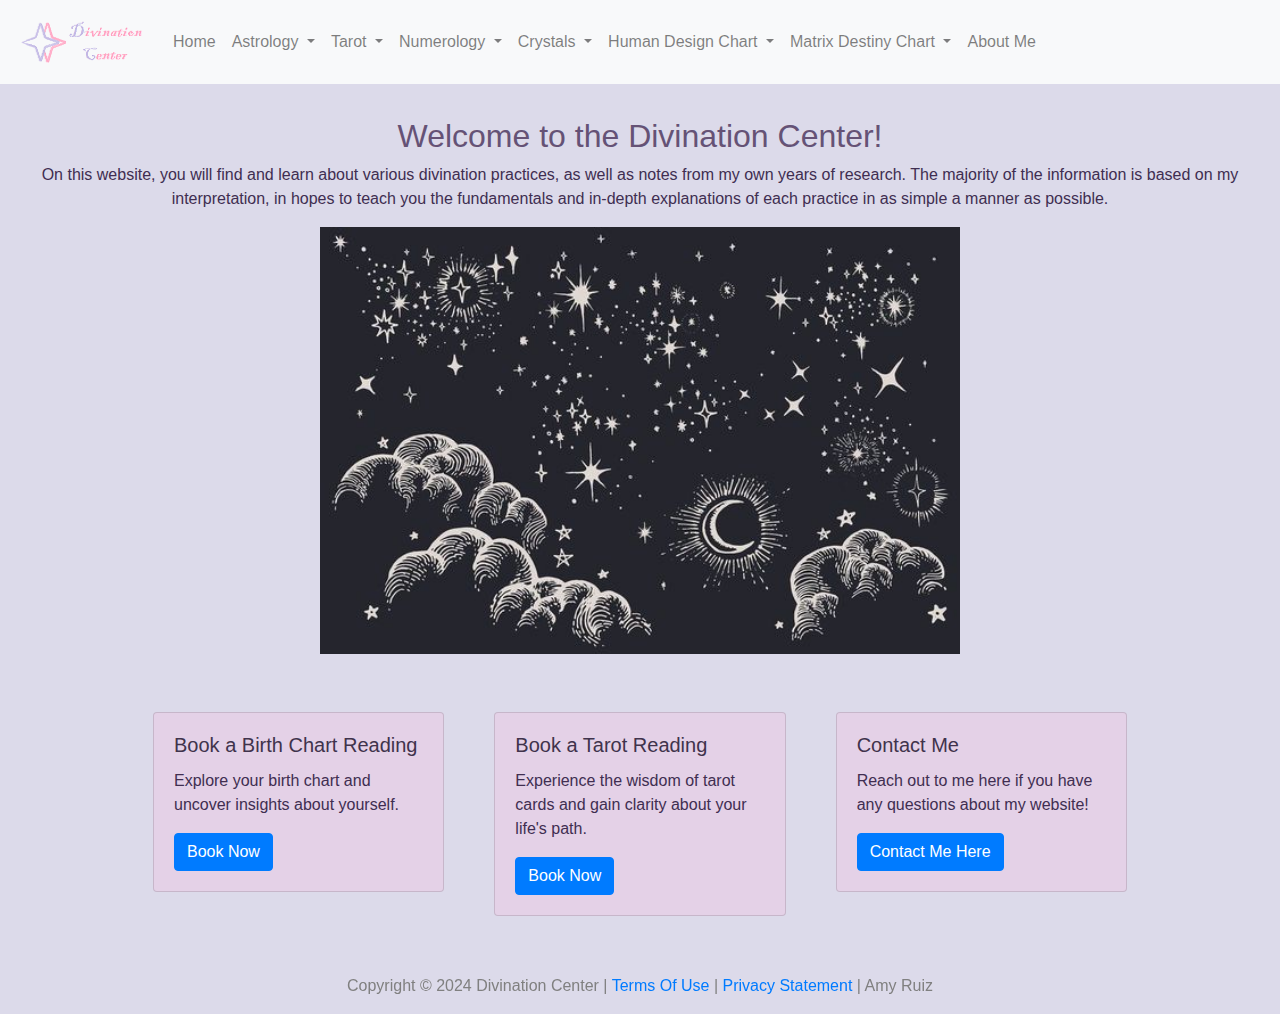
<file: index.html>
<!DOCTYPE html>
<!-- DEVELOPER: Amy Ruiz, IS117-004, Spring 2024 -->

<head>
    <meta charset="UTF-8">
    <meta name="viewport" content="width=device-width, initial-scale=1.0">
    <title>Divination Center</title>
    <link rel="shortcut icon" href="images/icon.ico">
    <link href="https://maxcdn.bootstrapcdn.com/bootstrap/4.5.2/css/bootstrap.min.css" rel="stylesheet">
    <link href="styles/main.css" rel="stylesheet">
</head>

<body>
    <header>

    </header>

    <!-- Navigation Menu -->

    <nav class="navbar navbar-expand-lg navbar-light bg-light">
        <a class="navbar-brand" href="index.html">
            <img src="images/divinationcenterlogo.png" alt="Divination Center"
                title="Divination Center - The Core of all Divination Information">
        </a>

        <!-- Hamburger Menu Button -->
        <button class="navbar-toggler" type="button" data-toggle="collapse" data-target="#navbarSupportedContent"
            aria-controls="navbarSupportedContent" aria-expanded="false" aria-label="Toggle navigation">
            <span class="navbar-toggler-icon"></span>
        </button>
        <div class="collapse navbar-collapse" id="navbarSupportedContent">
            <ul class="navbar-nav mr-auto">

                <!-- Home Button -->
                <li class="nav-item">
                    <a class="nav-link" href="index.html">Home</a>
                </li>

                <!-- Astrology Dropdown -->
                <li class="nav-item dropdown">
                    <a class="nav-link dropdown-toggle" href="#" id="navbarDropdown1" role="button"
                        data-toggle="dropdown" aria-haspopup="true" aria-expanded="false">
                        Astrology
                    </a>
                    <ul class="dropdown-menu" aria-labelledby="navbarDropdown1">
                        <li><a class="dropdown-item" href="#">How to Get Your Birth Chart</a></li>
                        <li><a class="dropdown-item" href="dropdowns/astrology/astrology basics.html">Astrology
                                Basics</a>
                        </li>
                        <li><a class="dropdown-item" href="#">Advanced Astrology</a></li>
                        <li><a class="dropdown-item" href="#">Different Charts</a></li>
                        <li><a class="dropdown-item" href="#">Personal Observations</a></li>
                        <li><a class="dropdown-item" href="#">Glossary</a></li>
                    </ul>
                </li>

                <!-- Tarot Dropdown -->
                <li class="nav-item dropdown">
                    <a class="nav-link dropdown-toggle" href="#" id="navbarDropdown2" role="button"
                        data-toggle="dropdown" aria-haspopup="true" aria-expanded="false">
                        Tarot
                    </a>
                    <ul class="dropdown-menu" aria-labelledby="navbarDropdown2">
                        <li><a class="dropdown-item" href="dropdowns/tarot/the suits.html">The Suits</a></li>
                        <li><a class="dropdown-item" href="dropdowns/tarot/the major arcana.html">The Major Arcana</a>
                        </li>
                        <li><a class="dropdown-item" href="#">Spreads</a></li>
                    </ul>
                </li>

                <!-- Numerology Dropdown -->
                <li class="nav-item dropdown">
                    <a class="nav-link dropdown-toggle" href="#" id="navbarDropdown4" role="button"
                        data-toggle="dropdown" aria-haspopup="true" aria-expanded="false">
                        Numerology
                    </a>
                    <ul class="dropdown-menu" aria-labelledby="navbarDropdown4">
                        <li><a class="dropdown-item"
                                href="dropdowns/numerology/calculating your life path number.html">Calculating Your Life
                                Path Number</a></li>
                        <li><a class="dropdown-item" href="#">Life Path Numbers</a></li>
                        <li><a class="dropdown-item" href="#">Personal Observations</a></li>

                    </ul>
                </li>

                <!-- Crystals Dropdown -->
                <li class="nav-item dropdown">
                    <a class="nav-link dropdown-toggle" href="#" id="navbarDropdown3" role="button"
                        data-toggle="dropdown" aria-haspopup="true" aria-expanded="false">
                        Crystals
                    </a>
                    <ul class="dropdown-menu" aria-labelledby="navbarDropdown3">
                        <li><a class="dropdown-item" href="#">Pink and Peach Crystals</a></li>
                        <li><a class="dropdown-item" href="#">Red and Orange Crystals</a></li>
                        <li><a class="dropdown-item" href="#">Yellow, Cream, and Gold Crystals</a></li>
                    </ul>
                </li>

                <!-- Human Design Chart Dropdown -->
                <li class="nav-item dropdown">
                    <a class="nav-link dropdown-toggle" href="#" id="navbarDropdown5" role="button"
                        data-toggle="dropdown" aria-haspopup="true" aria-expanded="false">
                        Human Design Chart
                    </a>
                    <ul class="dropdown-menu" aria-labelledby="navbarDropdown5">
                        <li><a class="dropdown-item" href="#">How To Get Your Human Design Chart</a></li>
                        <li><a class="dropdown-item" href="#">Interpreting the Chart</a></li>
                        <li><a class="dropdown-item" href="#">Profile Lines</a></li>

                    </ul>
                </li>

                <!-- Matrix Destiny Chart Dropdown -->
                <li class="nav-item dropdown">
                    <a class="nav-link dropdown-toggle" href="#" id="navbarDropdown6" role="button"
                        data-toggle="dropdown" aria-haspopup="true" aria-expanded="false">
                        Matrix Destiny Chart
                    </a>
                    <ul class="dropdown-menu" aria-labelledby="navbarDropdown6">
                        <li><a class="dropdown-item" href="#">How To Get Your Matrix Destiny Chart</a></li>
                        <li><a class="dropdown-item" href="#">Interpreting the Chart</a></li>
                        <li><a class="dropdown-item" href="#">Profile Lines</a></li>
                    </ul>
                </li>

                <!-- About Me -->
                <li class="nav-item">
                    <a class="nav-link" href="about me.html">About Me</a>
                </li>

            </ul>
    </nav>
    <hr>

    <!-- End of Navigation Menu -->

    <div class="introduction">
        <h2>Welcome to the Divination Center!</h2>
        <p>
            On this website, you will find and learn about various divination practices, as well as notes from my own
            years
            of research. The majority of the information is based on my interpretation, in hopes to teach you the
            fundamentals and in-depth explanations of each practice in as simple a manner as possible.
        </p>
        <img src="images/divinationhome.jpg" width="50%" height="50%"
            title="A dark night sky with stars, clouds, and the moon">
    </div>

    <!-- Bootstrap cards -->
    <div class="container mt-5">
        <div class="row">
            <div class="col-md-4">
                <div class="card">

                    <div class="card-body">
                        <h5 class="card-title">Book a Birth Chart Reading</h5>
                        <p class="card-text">Explore your birth chart and uncover insights about
                            yourself.</p>
                        <a href="forms/birthchartform.html" class="btn btn-primary">Book Now</a>
                    </div>
                </div>
            </div>
            <div class="col-md-4">
                <div class="card">
                    <div class="card-body">
                        <h5 class="card-title">Book a Tarot Reading</h5>
                        <p class="card-text">Experience the wisdom of tarot cards and gain clarity about your life's
                            path.</p>
                        <a href="forms/tarotform.html" class="btn btn-primary">Book Now</a>
                    </div>
                </div>
            </div>
            <div class="col-md-4">
                <div class="card">
                    <div class="card-body">
                        <h5 class="card-title">Contact Me</h5>
                        <p class="card-text">Reach out to me here if you have any questions about my website!</p>
                        <a href="forms/contactform.html" class="btn btn-primary">Contact Me Here</a>
                    </div>
                </div>
            </div>
        </div>
    </div>

    <footer class="text-center mt-5">
        <p>Copyright © 2024 Divination Center |

            <a href="#">Terms Of Use</a> | <a href="#">Privacy Statement</a> | Amy
            Ruiz
        </p>
    </footer>

    <script src="https://code.jquery.com/jquery-3.5.1.slim.min.js"></script>
    <script src="https://cdn.jsdelivr.net/npm/@popperjs/core@2.10.2/dist/umd/popper.min.js"></script>
    <script src="https://maxcdn.bootstrapcdn.com/bootstrap/4.5.2/js/bootstrap.min.js"></script>
</body>

</html>
</file>
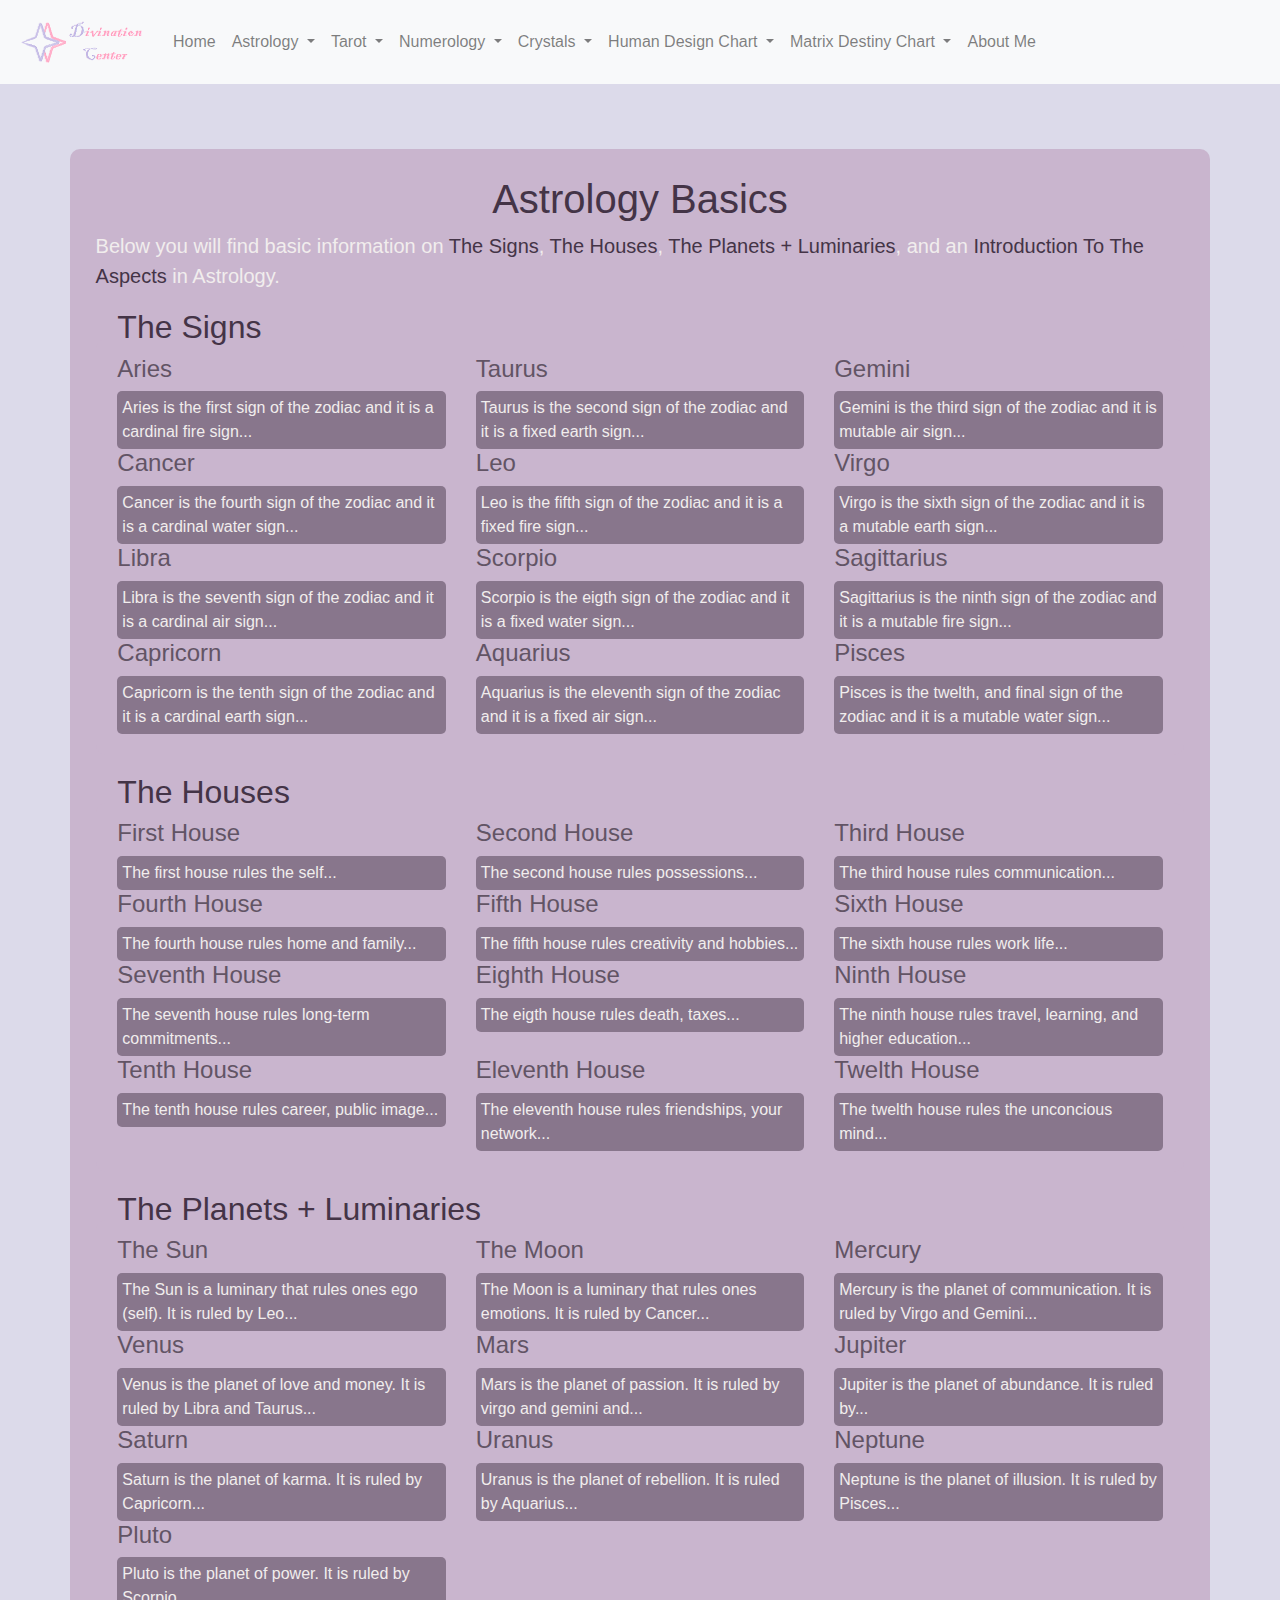
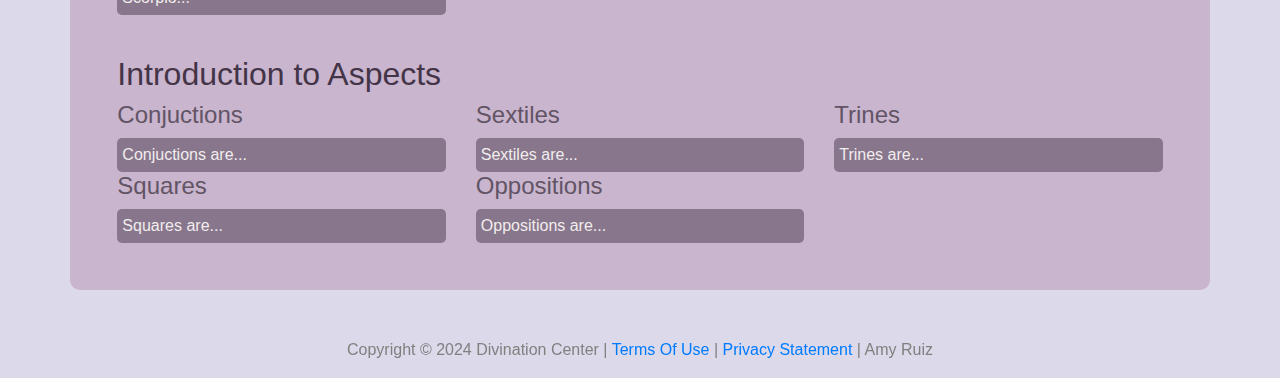
<file: dropdowns/astrology/astrology basics.html>
<!DOCTYPE html>
<!-- DEVELOPER: Amy Ruiz, IS117-004, Spring 2024 -->

<head>
    <meta charset="UTF-8">
    <meta name="viewport" content="width=device-width, initial-scale=1.0">
    <title>Astrology Basics</title>
    <link rel="shortcut icon" href="../../images/icon.ico">
    <link href="https://maxcdn.bootstrapcdn.com/bootstrap/4.5.2/css/bootstrap.min.css" rel="stylesheet">
    <link href="../../styles/dropdowns.css" rel="stylesheet">
</head>

<body>
    <!-- Navigation Menu -->
    <nav class="navbar navbar-expand-lg navbar-light bg-light">
        <a class="navbar-brand" href="../../index.html">
            <img src="../../images/divinationcenterlogo.png" alt="Divination Center"
                title="Divination Center - The Core of all Divination Information">
        </a>

        <!-- Hamburger Menu Button -->
        <button class="navbar-toggler" type="button" data-toggle="collapse" data-target="#navbarSupportedContent"
            aria-controls="navbarSupportedContent" aria-expanded="false" aria-label="Toggle navigation">
            <span class="navbar-toggler-icon"></span>
        </button>
        <div class="collapse navbar-collapse" id="navbarSupportedContent">
            <ul class="navbar-nav mr-auto">

                <!-- Home Button -->
                <li class="nav-item">
                    <a class="nav-link" href="../../index.html">Home</a>
                </li>

                <!-- Astrology Dropdown -->
                <li class="nav-item dropdown">
                    <a class="nav-link dropdown-toggle" href="#" id="navbarDropdown1" role="button"
                        data-toggle="dropdown" aria-haspopup="true" aria-expanded="false">
                        Astrology
                    </a>
                    <ul class="dropdown-menu" aria-labelledby="navbarDropdown1">
                        <li><a class="dropdown-item" href="#">How to Get Your Birth Chart</a></li>
                        <li><a class="dropdown-item" href="../astrology/astrology basics.html">Astrology Basics</a></li>
                        <li><a class="dropdown-item" href="#">Advanced Astrology</a></li>
                        <li><a class="dropdown-item" href="#">Different Charts</a></li>
                        <li><a class="dropdown-item" href="#">Personal Observations</a></li>
                        <li><a class="dropdown-item" href="#">Glossary</a></li>
                    </ul>
                </li>

                <!-- Tarot Dropdown -->
                <li class="nav-item dropdown">
                    <a class="nav-link dropdown-toggle" href="#" id="navbarDropdown2" role="button"
                        data-toggle="dropdown" aria-haspopup="true" aria-expanded="false">
                        Tarot
                    </a>
                    <ul class="dropdown-menu" aria-labelledby="navbarDropdown2">
                        <li><a class="dropdown-item" href="../tarot/the suits.html">The Suits</a></li>
                        <li><a class="dropdown-item" href="../tarot/the major arcana.html">The Major Arcana</a></li>
                        <li><a class="dropdown-item" href="#">Spreads</a></li>
                    </ul>
                </li>

                <!-- Numerology Dropdown -->
                <li class="nav-item dropdown">
                    <a class="nav-link dropdown-toggle" href="#" id="navbarDropdown4" role="button"
                        data-toggle="dropdown" aria-haspopup="true" aria-expanded="false">
                        Numerology
                    </a>
                    <ul class="dropdown-menu" aria-labelledby="navbarDropdown4">
                        <li><a class="dropdown-item"
                                href="../numerology/calculating your life path number.html">Calculating Your Life Path
                                Number</a></li>
                        <li><a class="dropdown-item" href="#">Life Path Numbers</a></li>
                        <li><a class="dropdown-item" href="#">Personal Observations</a></li>

                    </ul>
                </li>

                <!-- Crystals Dropdown -->
                <li class="nav-item dropdown">
                    <a class="nav-link dropdown-toggle" href="#" id="navbarDropdown3" role="button"
                        data-toggle="dropdown" aria-haspopup="true" aria-expanded="false">
                        Crystals
                    </a>
                    <ul class="dropdown-menu" aria-labelledby="navbarDropdown3">
                        <li><a class="dropdown-item" href="#">Pink and Peach Crystals</a></li>
                        <li><a class="dropdown-item" href="#">Red and Orange Crystals</a></li>
                        <li><a class="dropdown-item" href="#">Yellow, Cream, and Gold Crystals</a></li>
                    </ul>
                </li>

                <!-- Human Design Chart Dropdown -->
                <li class="nav-item dropdown">
                    <a class="nav-link dropdown-toggle" href="#" id="navbarDropdown5" role="button"
                        data-toggle="dropdown" aria-haspopup="true" aria-expanded="false">
                        Human Design Chart
                    </a>
                    <ul class="dropdown-menu" aria-labelledby="navbarDropdown5">
                        <li><a class="dropdown-item" href="#">How To Get Your Human Design Chart</a></li>
                        <li><a class="dropdown-item" href="#">Interpreting the Chart</a></li>
                        <li><a class="dropdown-item" href="#">Profile Lines</a></li>

                    </ul>
                </li>

                <!-- Matrix Destiny Chart Dropdown -->
                <li class="nav-item dropdown">
                    <a class="nav-link dropdown-toggle" href="#" id="navbarDropdown6" role="button"
                        data-toggle="dropdown" aria-haspopup="true" aria-expanded="false">
                        Matrix Destiny Chart
                    </a>
                    <ul class="dropdown-menu" aria-labelledby="navbarDropdown6">
                        <li><a class="dropdown-item" href="#">How To Get Your Matrix Destiny Chart</a></li>
                        <li><a class="dropdown-item" href="#">Interpreting the Chart</a></li>
                        <li><a class="dropdown-item" href="#">Profile Lines</a></li>
                    </ul>
                </li>

                <!-- About Me -->
                <li class="nav-item">
                    <a class="nav-link" href="../../about me.html">About Me</a>
                </li>

            </ul>
    </nav>
    <hr>
    <!-- End of Navigation Menu -->

    <!--Content-->

    <!--Introduction-->
    <div class="container mt-5">
        <h1>Astrology Basics</h1>
        <p class="lead">Below you will find basic information on <a href="#thesigns">The Signs</a>, <a
                href="#thehouses">The Houses</a>, <a href="#theplanets+luminaries">The Planets + Luminaries</a>, and an
            <a href="#introductiontoaspects">Introduction To The Aspects</a> in Astrology.
        </p>

        <!--The Signs-->
        <div class="container mt-5">
            <h2 id="thesigns">The Signs</h2>
            <div class="row">
                <div class="col-md-4">
                    <h4>Aries</h4>
                    <p>Aries is the first sign of the zodiac and it is a cardinal fire sign...</p>
                </div>
                <div class="col-md-4">
                    <h4>Taurus</h4>
                    <p>Taurus is the second sign of the zodiac and it is a fixed earth sign...</p>
                </div>
                <div class="col-md-4">
                    <h4>Gemini</h4>
                    <p>Gemini is the third sign of the zodiac and it is mutable air sign...</p>
                </div>
                <div class="col-md-4">
                    <h4>Cancer</h4>
                    <p>Cancer is the fourth sign of the zodiac and it is a cardinal water sign...</p>
                </div>
                <div class="col-md-4">
                    <h4>Leo</h4>
                    <p>Leo is the fifth sign of the zodiac and it is a fixed fire sign...</p>
                </div>
                <div class="col-md-4">
                    <h4>Virgo</h4>
                    <p>Virgo is the sixth sign of the zodiac and it is a mutable earth sign...</p>
                </div>
                <div class="col-md-4">
                    <h4>Libra</h4>
                    <p>Libra is the seventh sign of the zodiac and it is a cardinal air sign...</p>
                </div>
                <div class="col-md-4">
                    <h4>Scorpio</h4>
                    <p>Scorpio is the eigth sign of the zodiac and it is a fixed water sign...</p>
                </div>
                <div class="col-md-4">
                    <h4>Sagittarius</h4>
                    <p>Sagittarius is the ninth sign of the zodiac and it is a mutable fire sign...</p>
                </div>
                <div class="col-md-4">
                    <h4>Capricorn</h4>
                    <p>Capricorn is the tenth sign of the zodiac and it is a cardinal earth sign...</p>
                </div>
                <div class="col-md-4">
                    <h4>Aquarius</h4>
                    <p>Aquarius is the eleventh sign of the zodiac and it is a fixed air sign...</p>
                </div>
                <div class="col-md-4">
                    <h4>Pisces</h4>
                    <p>Pisces is the twelth, and final sign of the zodiac and it is a mutable water sign...</p>
                </div>
            </div>
        </div>

        <!--The Houses-->
        <div class="container mt-5">
            <h2 id="thehouses">The Houses</h2>
            <div class="row">
                <div class="col-md-4">
                    <h4>First House</h4>
                    <p>The first house rules the self...</p>
                </div>
                <div class="col-md-4">
                    <h4>Second House</h4>
                    <p>The second house rules possessions...</p>
                </div>
                <div class="col-md-4">
                    <h4>Third House</h4>
                    <p>The third house rules communication...</p>
                </div>
                <div class="col-md-4">
                    <h4>Fourth House</h4>
                    <p>The fourth house rules home and family...</p>
                </div>
                <div class="col-md-4">
                    <h4>Fifth House</h4>
                    <p>The fifth house rules creativity and hobbies...</p>
                </div>
                <div class="col-md-4">
                    <h4>Sixth House</h4>
                    <p>The sixth house rules work life...</p>
                </div>
                <div class="col-md-4">
                    <h4>Seventh House</h4>
                    <p>The seventh house rules long-term commitments...</p>
                </div>
                <div class="col-md-4">
                    <h4>Eighth House</h4>
                    <p>The eigth house rules death, taxes...</p>
                </div>
                <div class="col-md-4">
                    <h4>Ninth House</h4>
                    <p>The ninth house rules travel, learning, and higher education...</p>
                </div>
                <div class="col-md-4">
                    <h4>Tenth House</h4>
                    <p>The tenth house rules career, public image...</p>
                </div>
                <div class="col-md-4">
                    <h4>Eleventh House</h4>
                    <p>The eleventh house rules friendships, your network...</p>
                </div>
                <div class="col-md-4">
                    <h4>Twelth House</h4>
                    <p>The twelth house rules the unconcious mind...</p>
                </div>
            </div>
        </div>

        <!--The Planets + Luminaries-->
        <div class="container mt-5">
            <h2 id="theplanets+luminaries">The Planets + Luminaries</h2>
            <div class="row">
                <div class="col-md-4">
                    <h4>The Sun</h4>
                    <p>The Sun is a luminary that rules ones ego (self). It is ruled by Leo...</p>
                </div>
                <div class="col-md-4">
                    <h4>The Moon</h4>
                    <p>The Moon is a luminary that rules ones emotions. It is ruled by Cancer...</p>
                </div>
                <div class="col-md-4">
                    <h4>Mercury</h4>
                    <p>Mercury is the planet of communication. It is ruled by Virgo and Gemini...</p>
                </div>
                <div class="col-md-4">
                    <h4>Venus</h4>
                    <p>Venus is the planet of love and money. It is ruled by Libra and Taurus...</p>
                </div>
                <div class="col-md-4">
                    <h4>Mars</h4>
                    <p>Mars is the planet of passion. It is ruled by virgo and gemini and...</p>
                </div>
                <div class="col-md-4">
                    <h4>Jupiter</h4>
                    <p>Jupiter is the planet of abundance. It is ruled by...</p>
                </div>
                <div class="col-md-4">
                    <h4>Saturn</h4>
                    <p>Saturn is the planet of karma. It is ruled by Capricorn...</p>
                </div>
                <div class="col-md-4">
                    <h4>Uranus</h4>
                    <p>Uranus is the planet of rebellion. It is ruled by Aquarius...</p>
                </div>
                <div class="col-md-4">
                    <h4>Neptune</h4>
                    <p>Neptune is the planet of illusion. It is ruled by Pisces...</p>
                </div>
                <div class="col-md-4">
                    <h4>Pluto</h4>
                    <p>Pluto is the planet of power. It is ruled by Scorpio...</p>
                </div>
            </div>
        </div>

        <!--Introduction to Aspects-->
        <div class="container mt-5">
            <h2 id="introductiontoaspects">Introduction to Aspects</h2>
            <div class="row">
                <div class="col-md-4">
                    <h4>Conjuctions</h4>
                    <p>Conjuctions are...</p>
                </div>
                <div class="col-md-4">
                    <h4>Sextiles</h4>
                    <p>Sextiles are...</p>
                </div>
                <div class="col-md-4">
                    <h4>Trines</h4>
                    <p>Trines are...</p>
                </div>
                <div class="col-md-4">
                    <h4>Squares</h4>
                    <p>Squares are...</p>
                </div>
                <div class="col-md-4">
                    <h4>Oppositions</h4>
                    <p>Oppositions are...</p>
                </div>
            </div>
        </div>
    </div>


    <!--End of Content-->

    <footer class="text-center mt-5">
        <p>Copyright © 2024 Divination Center | <a href="#">Terms Of Use</a> | <a href="#">Privacy Statement</a>
            | Amy
            Ruiz</p>
    </footer>

    <!-- JavaScript libraries -->
    <script src="https://ajax.googleapis.com/ajax/libs/jquery/3.5.1/jquery.min.js"></script>
    <script src="https://cdnjs.cloudflare.com/ajax/libs/popper.js/1.16.0/umd/popper.min.js"></script>
    <script src="https://maxcdn.bootstrapcdn.com/bootstrap/4.5.2/js/bootstrap.min.js"></script>

</body>

</html>
</file>
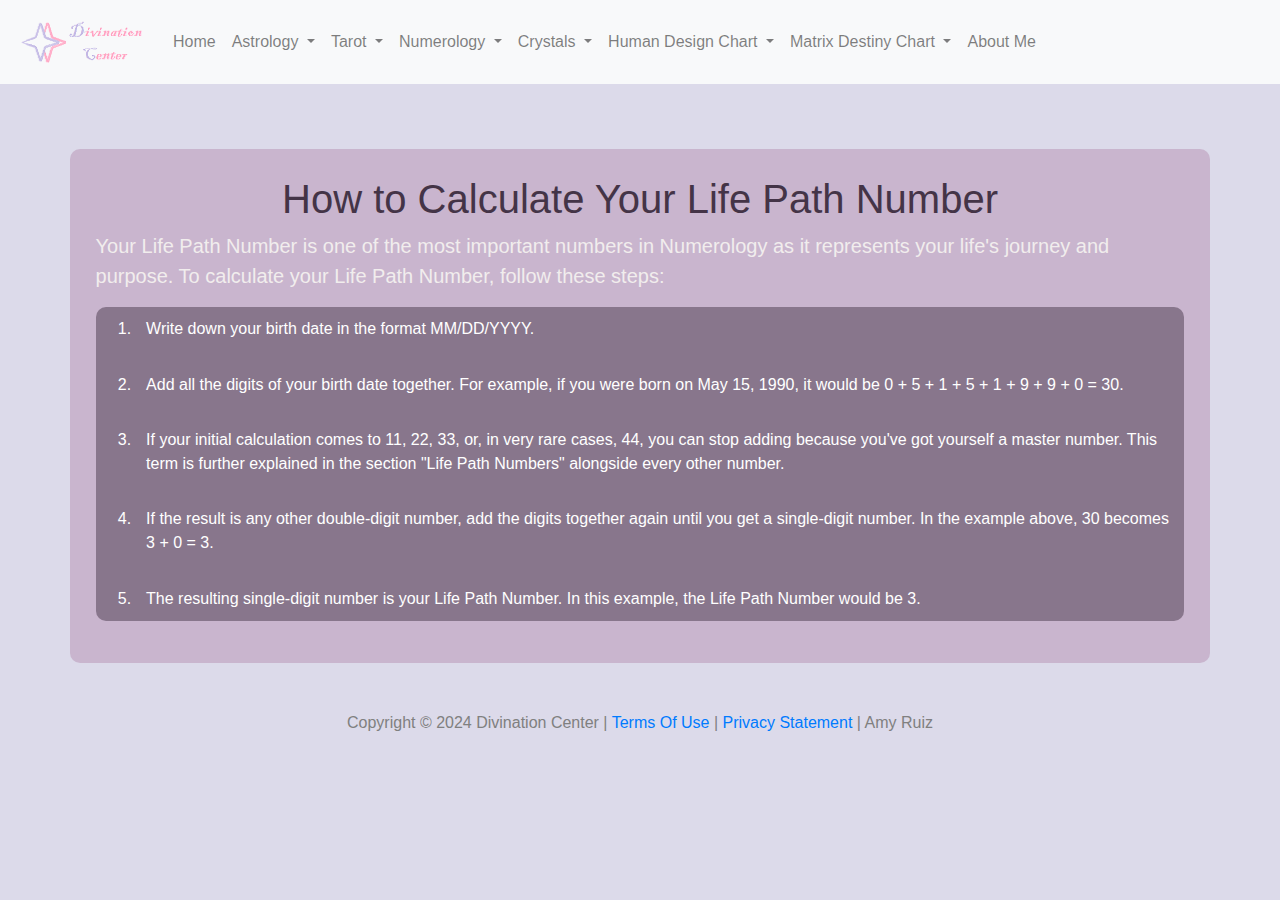
<file: dropdowns/numerology/calculating your life path number.html>
<!DOCTYPE html>
<!-- DEVELOPER: Amy Ruiz, IS117-004, Spring 2024 -->

<head>
    <meta charset="UTF-8">
    <meta name="viewport" content="width=device-width, initial-scale=1.0">
    <title>How to Calculate Your Life Path Number</title>
    <link rel="shortcut icon" href="../../images/icon.ico">
    <link href="https://maxcdn.bootstrapcdn.com/bootstrap/4.5.2/css/bootstrap.min.css" rel="stylesheet">
    <link href="../../styles/dropdowns.css" rel="stylesheet">
</head>
<html>

<body>
    <!-- Navigation Menu -->
    <nav class="navbar navbar-expand-lg navbar-light bg-light">
        <a class="navbar-brand" href="../../index.html">
            <img src="../../images/divinationcenterlogo.png" alt="Divination Center"
                title="Divination Center - The Core of all Divination Information">
        </a>

        <!-- Hamburger Menu Button -->
        <button class="navbar-toggler" type="button" data-toggle="collapse" data-target="#navbarSupportedContent"
            aria-controls="navbarSupportedContent" aria-expanded="false" aria-label="Toggle navigation">
            <span class="navbar-toggler-icon"></span>
        </button>
        <div class="collapse navbar-collapse" id="navbarSupportedContent">
            <ul class="navbar-nav mr-auto">

                <!-- Home Button -->
                <li class="nav-item">
                    <a class="nav-link" href="../../index.html">Home</a>
                </li>

                <!-- Astrology Dropdown -->
                <li class="nav-item dropdown">
                    <a class="nav-link dropdown-toggle" href="#" id="navbarDropdown1" role="button"
                        data-toggle="dropdown" aria-haspopup="true" aria-expanded="false">
                        Astrology
                    </a>
                    <ul class="dropdown-menu" aria-labelledby="navbarDropdown1">
                        <li><a class="dropdown-item" href="#">How to Get Your Birth Chart</a></li>
                        <li><a class="dropdown-item" href="../astrology/astrology basics.html">Astrology Basics</a></li>
                        <li><a class="dropdown-item" href="#">Advanced Astrology</a></li>
                        <li><a class="dropdown-item" href="#">Different Charts</a></li>
                        <li><a class="dropdown-item" href="#">Personal Observations</a></li>
                        <li><a class="dropdown-item" href="#">Glossary</a></li>
                    </ul>
                </li>

                <!-- Tarot Dropdown -->
                <li class="nav-item dropdown">
                    <a class="nav-link dropdown-toggle" href="#" id="navbarDropdown2" role="button"
                        data-toggle="dropdown" aria-haspopup="true" aria-expanded="false">
                        Tarot
                    </a>
                    <ul class="dropdown-menu" aria-labelledby="navbarDropdown2">
                        <li><a class="dropdown-item" href="../tarot/the suits.html">The Suits</a></li>
                        <li><a class="dropdown-item" href="../tarot/the major arcana.html">Major Arcana</a></li>
                        <li><a class="dropdown-item" href="#">Spreads</a></li>
                    </ul>
                </li>

                <!-- Numerology Dropdown -->
                <li class="nav-item dropdown">
                    <a class="nav-link dropdown-toggle" href="#" id="navbarDropdown4" role="button"
                        data-toggle="dropdown" aria-haspopup="true" aria-expanded="false">
                        Numerology
                    </a>
                    <ul class="dropdown-menu" aria-labelledby="navbarDropdown4">
                        <li><a class="dropdown-item"
                                href="../numerology/calculating your life path number.html">Calculating Your Life Path
                                Number</a></li>
                        <li><a class="dropdown-item" href="#">Life Path Numbers</a></li>
                        <li><a class="dropdown-item" href="#">Personal Observations</a></li>

                    </ul>
                </li>

                <!-- Crystals Dropdown -->
                <li class="nav-item dropdown">
                    <a class="nav-link dropdown-toggle" href="#" id="navbarDropdown3" role="button"
                        data-toggle="dropdown" aria-haspopup="true" aria-expanded="false">
                        Crystals
                    </a>
                    <ul class="dropdown-menu" aria-labelledby="navbarDropdown3">
                        <li><a class="dropdown-item" href="#">Pink and Peach Crystals</a></li>
                        <li><a class="dropdown-item" href="#">Red and Orange Crystals</a></li>
                        <li><a class="dropdown-item" href="#">Yellow, Cream, and Gold Crystals</a></li>
                    </ul>
                </li>

                <!-- Human Design Chart Dropdown -->
                <li class="nav-item dropdown">
                    <a class="nav-link dropdown-toggle" href="#" id="navbarDropdown5" role="button"
                        data-toggle="dropdown" aria-haspopup="true" aria-expanded="false">
                        Human Design Chart
                    </a>
                    <ul class="dropdown-menu" aria-labelledby="navbarDropdown5">
                        <li><a class="dropdown-item" href="#">How To Get Your Human Design Chart</a></li>
                        <li><a class="dropdown-item" href="#">Interpreting the Chart</a></li>
                        <li><a class="dropdown-item" href="#">Profile Lines</a></li>

                    </ul>
                </li>

                <!-- Matrix Destiny Chart Dropdown -->
                <li class="nav-item dropdown">
                    <a class="nav-link dropdown-toggle" href="#" id="navbarDropdown6" role="button"
                        data-toggle="dropdown" aria-haspopup="true" aria-expanded="false">
                        Matrix Destiny Chart
                    </a>
                    <ul class="dropdown-menu" aria-labelledby="navbarDropdown6">
                        <li><a class="dropdown-item" href="#">How To Get Your Matrix Destiny Chart</a></li>
                        <li><a class="dropdown-item" href="#">Interpreting the Chart</a></li>
                        <li><a class="dropdown-item" href="#">Profile Lines</a></li>
                    </ul>
                </li>

                <!-- About Me -->
                <li class="nav-item">
                    <a class="nav-link" href="../../about me.html">About Me</a>
                </li>

            </ul>
    </nav>
    <hr>
    <!-- End of Navigation Menu -->

    <!-- Content -->
    <div class="container mt-5">
        <h1>How to Calculate Your Life Path Number</h1>
        <p class="lead">Your Life Path Number is one of the most important numbers in Numerology as it represents your
            life's journey and purpose. To calculate your Life Path Number, follow these steps:</p>

        <!-- Steps to Calculate Life Path Number -->
    
        <ol>
            <li>Write down your birth date in the format MM/DD/YYYY.</li>
            <li>Add all the digits of your birth date together. For example, if you were born on May 15, 1990, it would
                be 0 + 5 + 1 + 5 + 1 + 9 + 9 + 0 = 30.</li>
            <li>If your initial calculation comes to 11, 22, 33, or, in very rare cases, 44, you can stop adding
                because you've got yourself a master number. This term is further explained in the section "Life Path
                Numbers" alongside every other number.</li>
            <li>If the result is any other double-digit number, add the digits together again until you
                get a single-digit number. In the example above, 30 becomes 3 + 0 = 3.</li>
            <li>The resulting single-digit number is your Life Path Number. In this example, the Life Path Number would
                be 3.</li>
        </ol>
        
    </div>
    <!--End of Content-->

    <!-- Footer -->
    <footer class="text-center mt-5">
        <p>Copyright © 2024 Divination Center | <a href="#">Terms Of Use</a> | <a href="#">Privacy Statement</a> |
            Amy
            Ruiz</p>
    </footer>

    <!-- JavaScript libraries -->
    <script src="https://ajax.googleapis.com/ajax/libs/jquery/3.5.1/jquery.min.js"></script>
    <script src="https://cdnjs.cloudflare.com/ajax/libs/popper.js/1.16.0/umd/popper.min.js"></script>
    <script src="https://maxcdn.bootstrapcdn.com/bootstrap/4.5.2/js/bootstrap.min.js"></script>

</body>

</html>
</file>
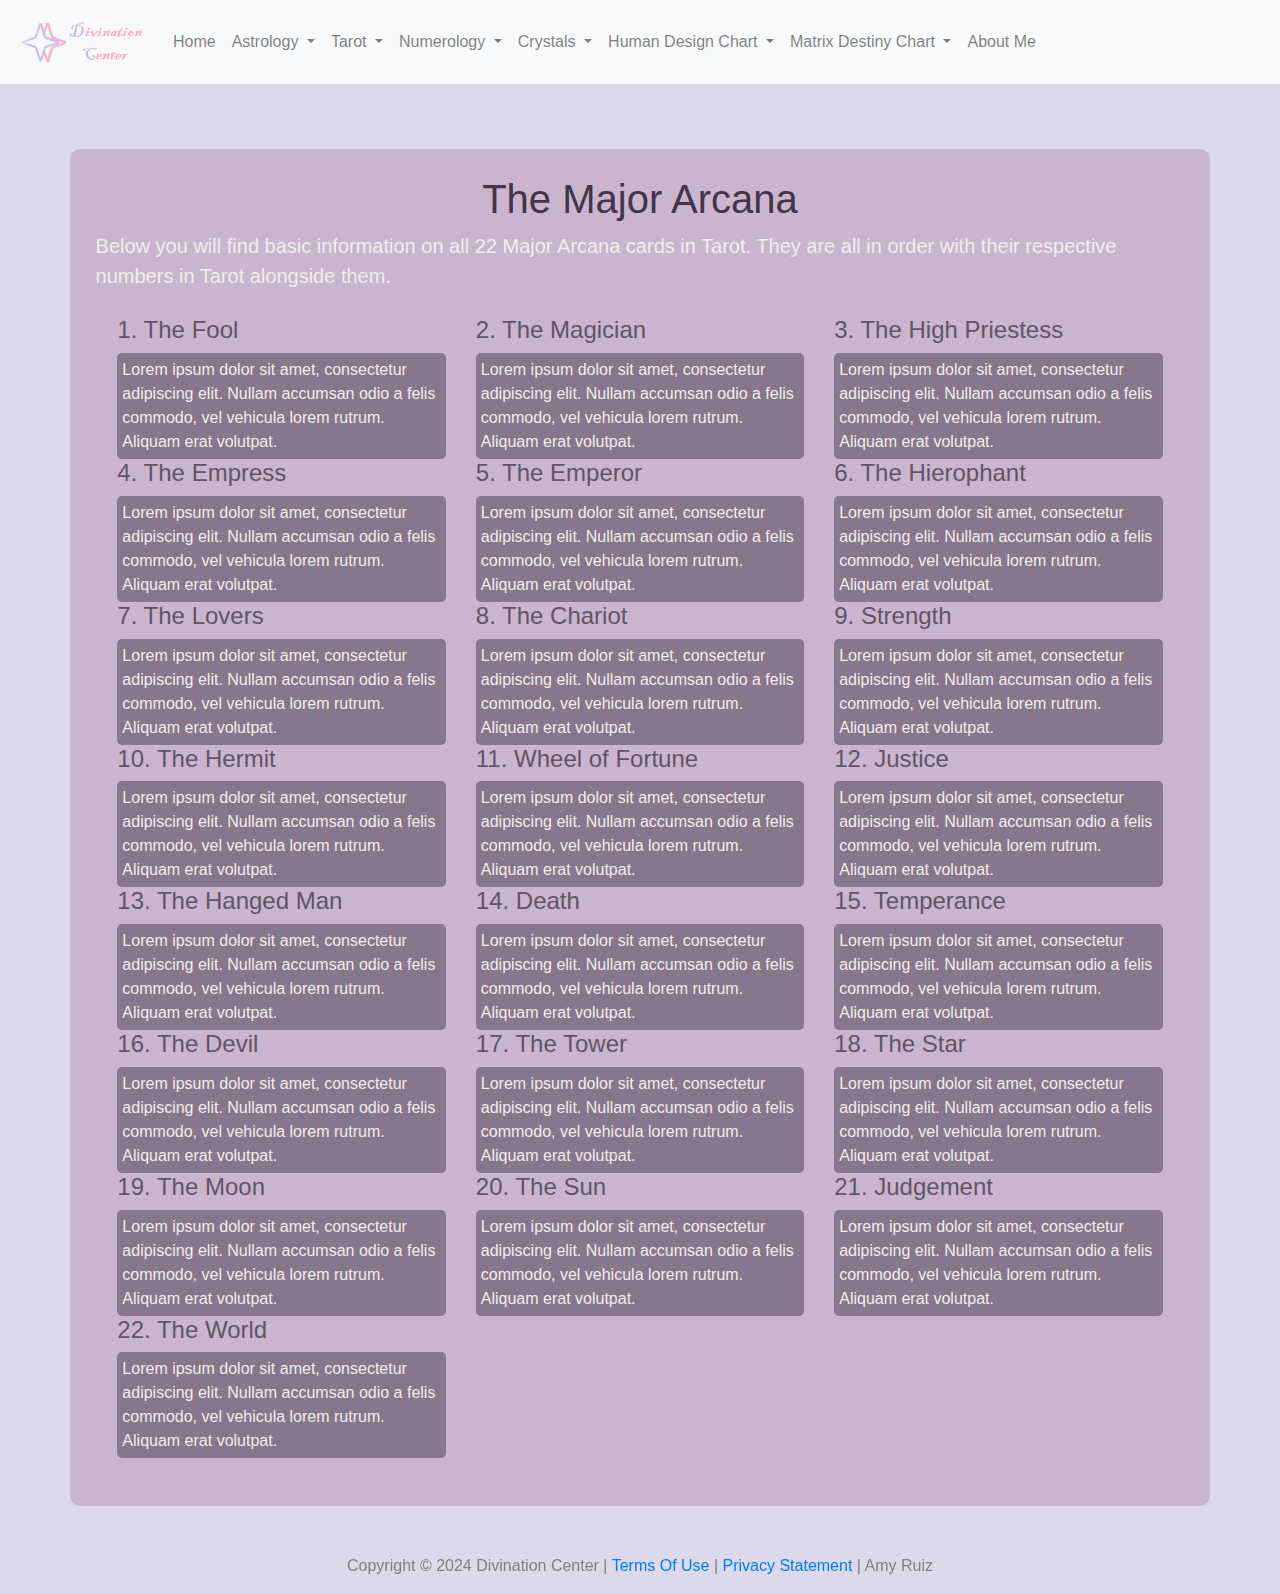
<file: dropdowns/tarot/the major arcana.html>
<!DOCTYPE html>
<!-- DEVELOPER: Amy Ruiz, IS117-004, Spring 2024 -->

<head>
    <meta charset="UTF-8">
    <meta name="viewport" content="width=device-width, initial-scale=1.0">
    <title>The Major Arcana</title>
    <link rel="shortcut icon" href="../../images/icon.ico">
    <link href="https://maxcdn.bootstrapcdn.com/bootstrap/4.5.2/css/bootstrap.min.css" rel="stylesheet">
    <link href="../../styles/dropdowns.css" rel="stylesheet">
</head>
<html>

<body>
    <!-- Navigation Menu -->
    <nav class="navbar navbar-expand-lg navbar-light bg-light">
        <a class="navbar-brand" href="../../index.html">
            <img src="../../images/divinationcenterlogo.png" alt="Divination Center"
                title="Divination Center - The Core of all Divination Information">
        </a>

        <!-- Hamburger Menu Button -->
        <button class="navbar-toggler" type="button" data-toggle="collapse" data-target="#navbarSupportedContent"
            aria-controls="navbarSupportedContent" aria-expanded="false" aria-label="Toggle navigation">
            <span class="navbar-toggler-icon"></span>
        </button>
        <div class="collapse navbar-collapse" id="navbarSupportedContent">
            <ul class="navbar-nav mr-auto">

                <!-- Home Button -->
                <li class="nav-item">
                    <a class="nav-link" href="../../index.html">Home</a>
                </li>

                <!-- Astrology Dropdown -->
                <li class="nav-item dropdown">
                    <a class="nav-link dropdown-toggle" href="#" id="navbarDropdown1" role="button"
                        data-toggle="dropdown" aria-haspopup="true" aria-expanded="false">
                        Astrology
                    </a>
                    <ul class="dropdown-menu" aria-labelledby="navbarDropdown1">
                        <li><a class="dropdown-item" href="#">How to Get Your Birth Chart</a></li>
                        <li><a class="dropdown-item" href="../astrology/astrology basics.html">Astrology Basics</a></li>
                        <li><a class="dropdown-item" href="#">Advanced Astrology</a></li>
                        <li><a class="dropdown-item" href="#">Different Charts</a></li>
                        <li><a class="dropdown-item" href="#">Personal Observations</a></li>
                        <li><a class="dropdown-item" href="#">Glossary</a></li>
                    </ul>
                </li>

                <!-- Tarot Dropdown -->
                <li class="nav-item dropdown">
                    <a class="nav-link dropdown-toggle" href="#" id="navbarDropdown2" role="button"
                        data-toggle="dropdown" aria-haspopup="true" aria-expanded="false">
                        Tarot
                    </a>
                    <ul class="dropdown-menu" aria-labelledby="navbarDropdown2">
                        <li><a class="dropdown-item" href="../tarot/the suits.html">The Suits</a></li>
                        <li><a class="dropdown-item" href="the major arcana.html">The Major Arcana</a></li>
                        <li><a class="dropdown-item" href="#">Spreads</a></li>
                    </ul>
                </li>

                <!-- Numerology Dropdown -->
                <li class="nav-item dropdown">
                    <a class="nav-link dropdown-toggle" href="#" id="navbarDropdown4" role="button"
                        data-toggle="dropdown" aria-haspopup="true" aria-expanded="false">
                        Numerology
                    </a>
                    <ul class="dropdown-menu" aria-labelledby="navbarDropdown4">
                        <li><a class="dropdown-item"
                                href="../numerology/calculating your life path number.html">Calculating Your Life Path
                                Number</a></li>
                        <li><a class="dropdown-item" href="#">Life Path Numbers</a></li>
                        <li><a class="dropdown-item" href="#">Personal Observations</a></li>

                    </ul>
                </li>

                <!-- Crystals Dropdown -->
                <li class="nav-item dropdown">
                    <a class="nav-link dropdown-toggle" href="#" id="navbarDropdown3" role="button"
                        data-toggle="dropdown" aria-haspopup="true" aria-expanded="false">
                        Crystals
                    </a>
                    <ul class="dropdown-menu" aria-labelledby="navbarDropdown3">
                        <li><a class="dropdown-item" href="#">Pink and Peach Crystals</a></li>
                        <li><a class="dropdown-item" href="#">Red and Orange Crystals</a></li>
                        <li><a class="dropdown-item" href="#">Yellow, Cream, and Gold Crystals</a></li>
                    </ul>
                </li>

                <!-- Human Design Chart Dropdown -->
                <li class="nav-item dropdown">
                    <a class="nav-link dropdown-toggle" href="#" id="navbarDropdown5" role="button"
                        data-toggle="dropdown" aria-haspopup="true" aria-expanded="false">
                        Human Design Chart
                    </a>
                    <ul class="dropdown-menu" aria-labelledby="navbarDropdown5">
                        <li><a class="dropdown-item" href="#">How To Get Your Human Design Chart</a></li>
                        <li><a class="dropdown-item" href="#">Interpreting the Chart</a></li>
                        <li><a class="dropdown-item" href="#">Profile Lines</a></li>

                    </ul>
                </li>

                <!-- Matrix Destiny Chart Dropdown -->
                <li class="nav-item dropdown">
                    <a class="nav-link dropdown-toggle" href="#" id="navbarDropdown6" role="button"
                        data-toggle="dropdown" aria-haspopup="true" aria-expanded="false">
                        Matrix Destiny Chart
                    </a>
                    <ul class="dropdown-menu" aria-labelledby="navbarDropdown6">
                        <li><a class="dropdown-item" href="#">How To Get Your Matrix Destiny Chart</a></li>
                        <li><a class="dropdown-item" href="#">Interpreting the Chart</a></li>
                        <li><a class="dropdown-item" href="#">Profile Lines</a></li>
                    </ul>
                </li>

                <!-- About Me -->
                <li class="nav-item">
                    <a class="nav-link" href="../../about me.html">About Me</a>
                </li>

            </ul>
    </nav>
    <hr>
    <!-- End of Navigation Menu -->

    <!--Content-->

    <!--Introduction-->
    <div class="container mt-5">
        <h1>The Major Arcana</h1>
        <p class="lead">Below you will find basic information on all 22 Major Arcana cards in Tarot. They are all in
            order with their respective numbers in Tarot alongside them.</p>

        <!--The Major Arcana-->
        <div class="container mt-5">
            <h2></h2>
            <div class="row">
                <div class="col-md-4">
                    <h4>1. The Fool</h4>
                    <p>Lorem ipsum dolor sit amet, consectetur adipiscing elit. Nullam accumsan odio a felis
                        commodo,
                        vel vehicula lorem rutrum. Aliquam erat volutpat.</p>

                </div>
                <div class="col-md-4">
                    <h4>2. The Magician</h4>
                    <p>Lorem ipsum dolor sit amet, consectetur adipiscing elit. Nullam accumsan odio a felis
                        commodo,
                        vel vehicula lorem rutrum. Aliquam erat volutpat.</p>

                </div>
                <div class="col-md-4">
                    <h4>3. The High Priestess</h4>
                    <p>Lorem ipsum dolor sit amet, consectetur adipiscing elit. Nullam accumsan odio a felis
                        commodo,
                        vel vehicula lorem rutrum. Aliquam erat volutpat.</p>

                </div>
                <div class="col-md-4">
                    <h4>4. The Empress</h4>
                    <p>Lorem ipsum dolor sit amet, consectetur adipiscing elit. Nullam accumsan odio a felis
                        commodo,
                        vel vehicula lorem rutrum. Aliquam erat volutpat.</p>

                </div>
                <div class="col-md-4">
                    <h4>5. The Emperor</h4>
                    <p>Lorem ipsum dolor sit amet, consectetur adipiscing elit. Nullam accumsan odio a felis
                        commodo,
                        vel vehicula lorem rutrum. Aliquam erat volutpat.</p>

                </div>
                <div class="col-md-4">
                    <h4>6. The Hierophant</h4>
                    <p>Lorem ipsum dolor sit amet, consectetur adipiscing elit. Nullam accumsan odio a felis
                        commodo,
                        vel vehicula lorem rutrum. Aliquam erat volutpat.</p>

                </div>
                <div class="col-md-4">
                    <h4>7. The Lovers</h4>
                    <p>Lorem ipsum dolor sit amet, consectetur adipiscing elit. Nullam accumsan odio a felis
                        commodo,
                        vel vehicula lorem rutrum. Aliquam erat volutpat.</p>

                </div>
                <div class="col-md-4">
                    <h4>8. The Chariot</h4>
                    <p>Lorem ipsum dolor sit amet, consectetur adipiscing elit. Nullam accumsan odio a felis
                        commodo,
                        vel vehicula lorem rutrum. Aliquam erat volutpat.</p>

                </div>
                <div class="col-md-4">
                    <h4>9. Strength</h4>
                    <p>Lorem ipsum dolor sit amet, consectetur adipiscing elit. Nullam accumsan odio a felis
                        commodo,
                        vel vehicula lorem rutrum. Aliquam erat volutpat.</p>

                </div>
                <div class="col-md-4">
                    <h4>10. The Hermit</h4>
                    <p>Lorem ipsum dolor sit amet, consectetur adipiscing elit. Nullam accumsan odio a felis
                        commodo,
                        vel vehicula lorem rutrum. Aliquam erat volutpat.</p>

                </div>
                <div class="col-md-4">
                    <h4>11. Wheel of Fortune</h4>
                    <p>Lorem ipsum dolor sit amet, consectetur adipiscing elit. Nullam accumsan odio a felis
                        commodo,
                        vel vehicula lorem rutrum. Aliquam erat volutpat.</p>

                </div>
                <div class="col-md-4">
                    <h4>12. Justice</h4>
                    <p>Lorem ipsum dolor sit amet, consectetur adipiscing elit. Nullam accumsan odio a felis
                        commodo,
                        vel vehicula lorem rutrum. Aliquam erat volutpat.</p>

                </div>
                <div class="col-md-4">
                    <h4>13. The Hanged Man</h4>
                    <p>Lorem ipsum dolor sit amet, consectetur adipiscing elit. Nullam accumsan odio a felis
                        commodo,
                        vel vehicula lorem rutrum. Aliquam erat volutpat.</p>

                </div>
                <div class="col-md-4">
                    <h4>14. Death</h4>
                    <p>Lorem ipsum dolor sit amet, consectetur adipiscing elit. Nullam accumsan odio a felis
                        commodo,
                        vel vehicula lorem rutrum. Aliquam erat volutpat.</p>
                </div>
                <div class="col-md-4">
                    <h4>15. Temperance</h4>
                    <p>Lorem ipsum dolor sit amet, consectetur adipiscing elit. Nullam accumsan odio a felis
                        commodo,
                        vel vehicula lorem rutrum. Aliquam erat volutpat.</p>
                </div>
                <div class="col-md-4">
                    <h4>16. The Devil</h4>
                    <p>Lorem ipsum dolor sit amet, consectetur adipiscing elit. Nullam accumsan odio a felis
                        commodo,
                        vel vehicula lorem rutrum. Aliquam erat volutpat.</p>
                </div>
                <div class="col-md-4">
                    <h4>17. The Tower</h4>
                    <p>Lorem ipsum dolor sit amet, consectetur adipiscing elit. Nullam accumsan odio a felis
                        commodo,
                        vel vehicula lorem rutrum. Aliquam erat volutpat.</p>
                </div>
                <div class="col-md-4">
                    <h4>18. The Star</h4>
                    <p>Lorem ipsum dolor sit amet, consectetur adipiscing elit. Nullam accumsan odio a felis
                        commodo,
                        vel vehicula lorem rutrum. Aliquam erat volutpat.</p>
                </div>
                <div class="col-md-4">
                    <h4>19. The Moon</h4>
                    <p>Lorem ipsum dolor sit amet, consectetur adipiscing elit. Nullam accumsan odio a felis
                        commodo,
                        vel vehicula lorem rutrum. Aliquam erat volutpat.</p>
                </div>
                <div class="col-md-4">
                    <h4>20. The Sun</h4>
                    <p>Lorem ipsum dolor sit amet, consectetur adipiscing elit. Nullam accumsan odio a felis
                        commodo,
                        vel vehicula lorem rutrum. Aliquam erat volutpat.</p>
                </div>
                <div class="col-md-4">
                    <h4>21. Judgement</h4>
                    <p>Lorem ipsum dolor sit amet, consectetur adipiscing elit. Nullam accumsan odio a felis
                        commodo,
                        vel vehicula lorem rutrum. Aliquam erat volutpat.</p>
                </div>
                <div class="col-md-4">
                    <h4>22. The World</h4>
                    <p>Lorem ipsum dolor sit amet, consectetur adipiscing elit. Nullam accumsan odio a felis
                        commodo,
                        vel vehicula lorem rutrum. Aliquam erat volutpat.</p>
                </div>
            </div>
        </div>
    </div>
    <!--End of Content-->

    <footer class="text-center mt-5">
        <p>Copyright © 2024 Divination Center | <a href="#">Terms Of Use</a> | <a href="#">Privacy Statement</a>
            | Amy
            Ruiz</p>
    </footer>

    <!-- JavaScript libraries -->
    <script src="https://ajax.googleapis.com/ajax/libs/jquery/3.5.1/jquery.min.js"></script>
    <script src="https://cdnjs.cloudflare.com/ajax/libs/popper.js/1.16.0/umd/popper.min.js"></script>
    <script src="https://maxcdn.bootstrapcdn.com/bootstrap/4.5.2/js/bootstrap.min.js"></script>

</body>

</html>
</file>
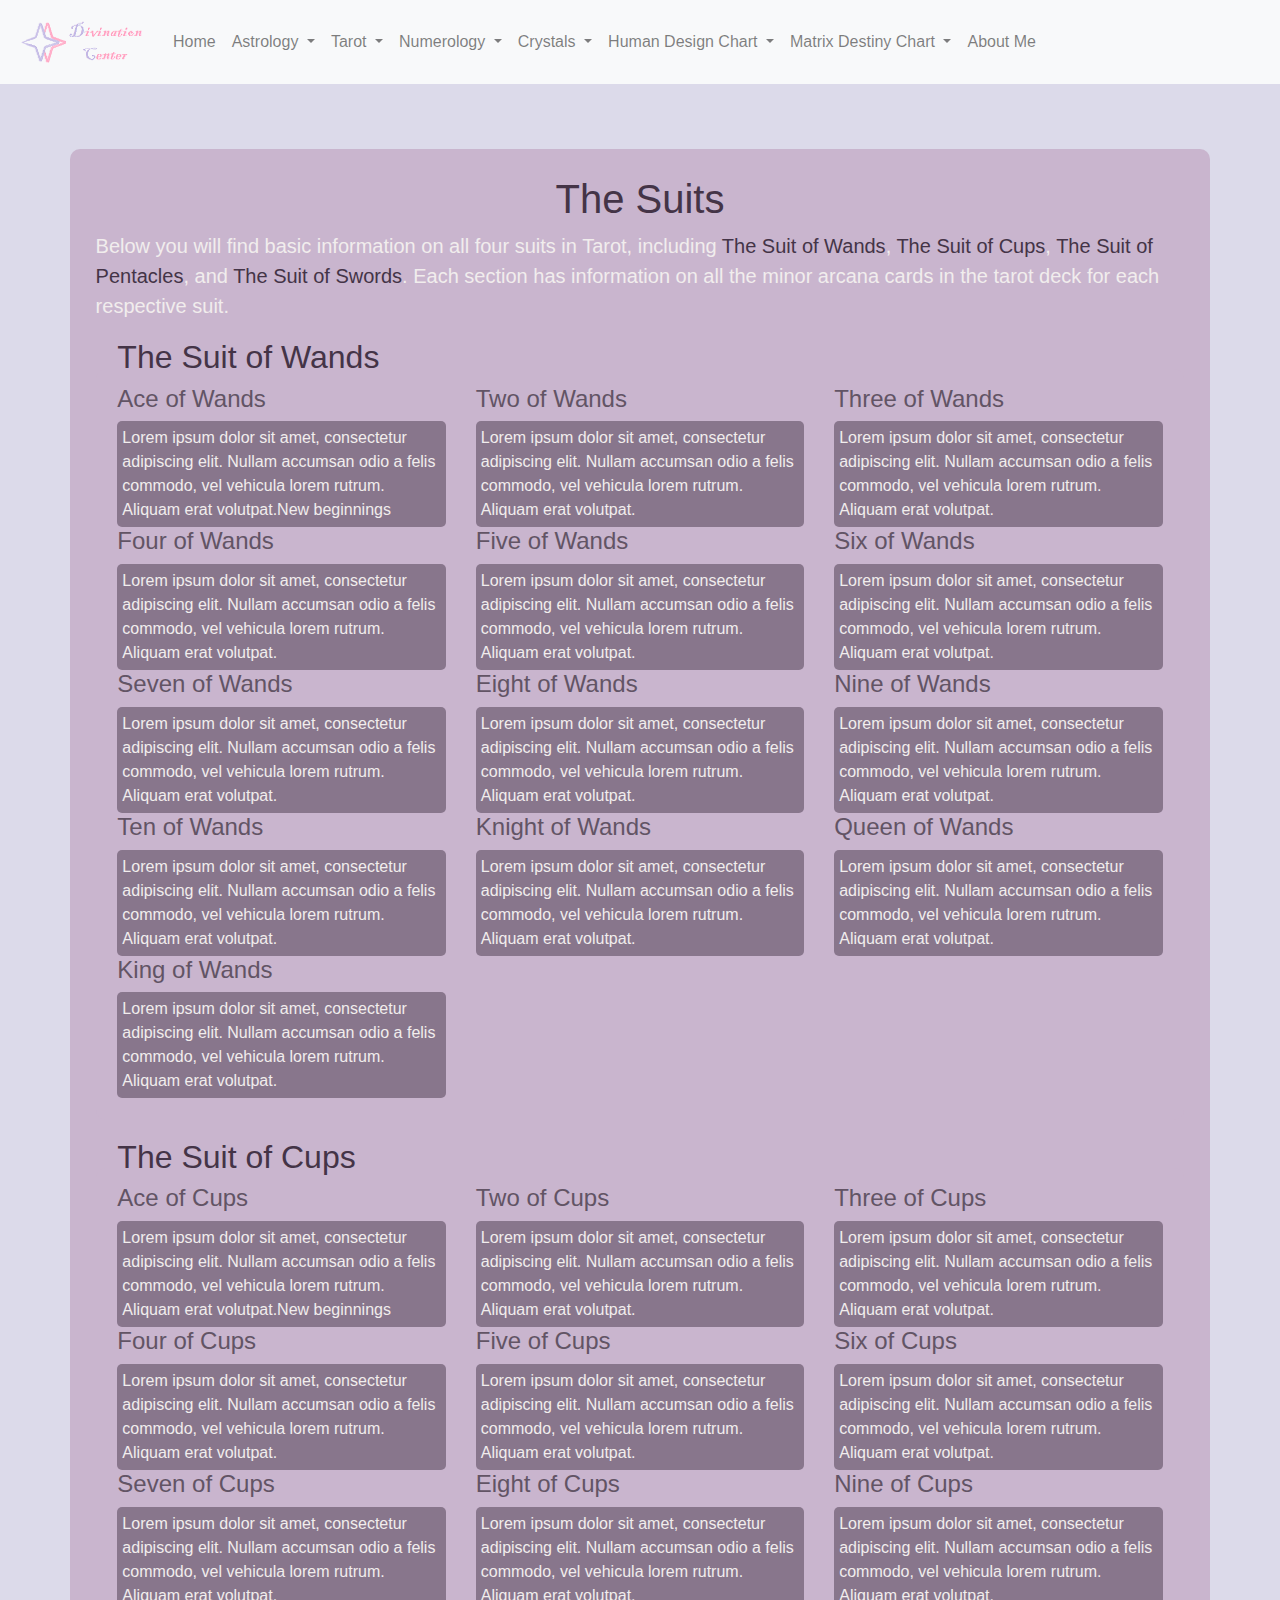
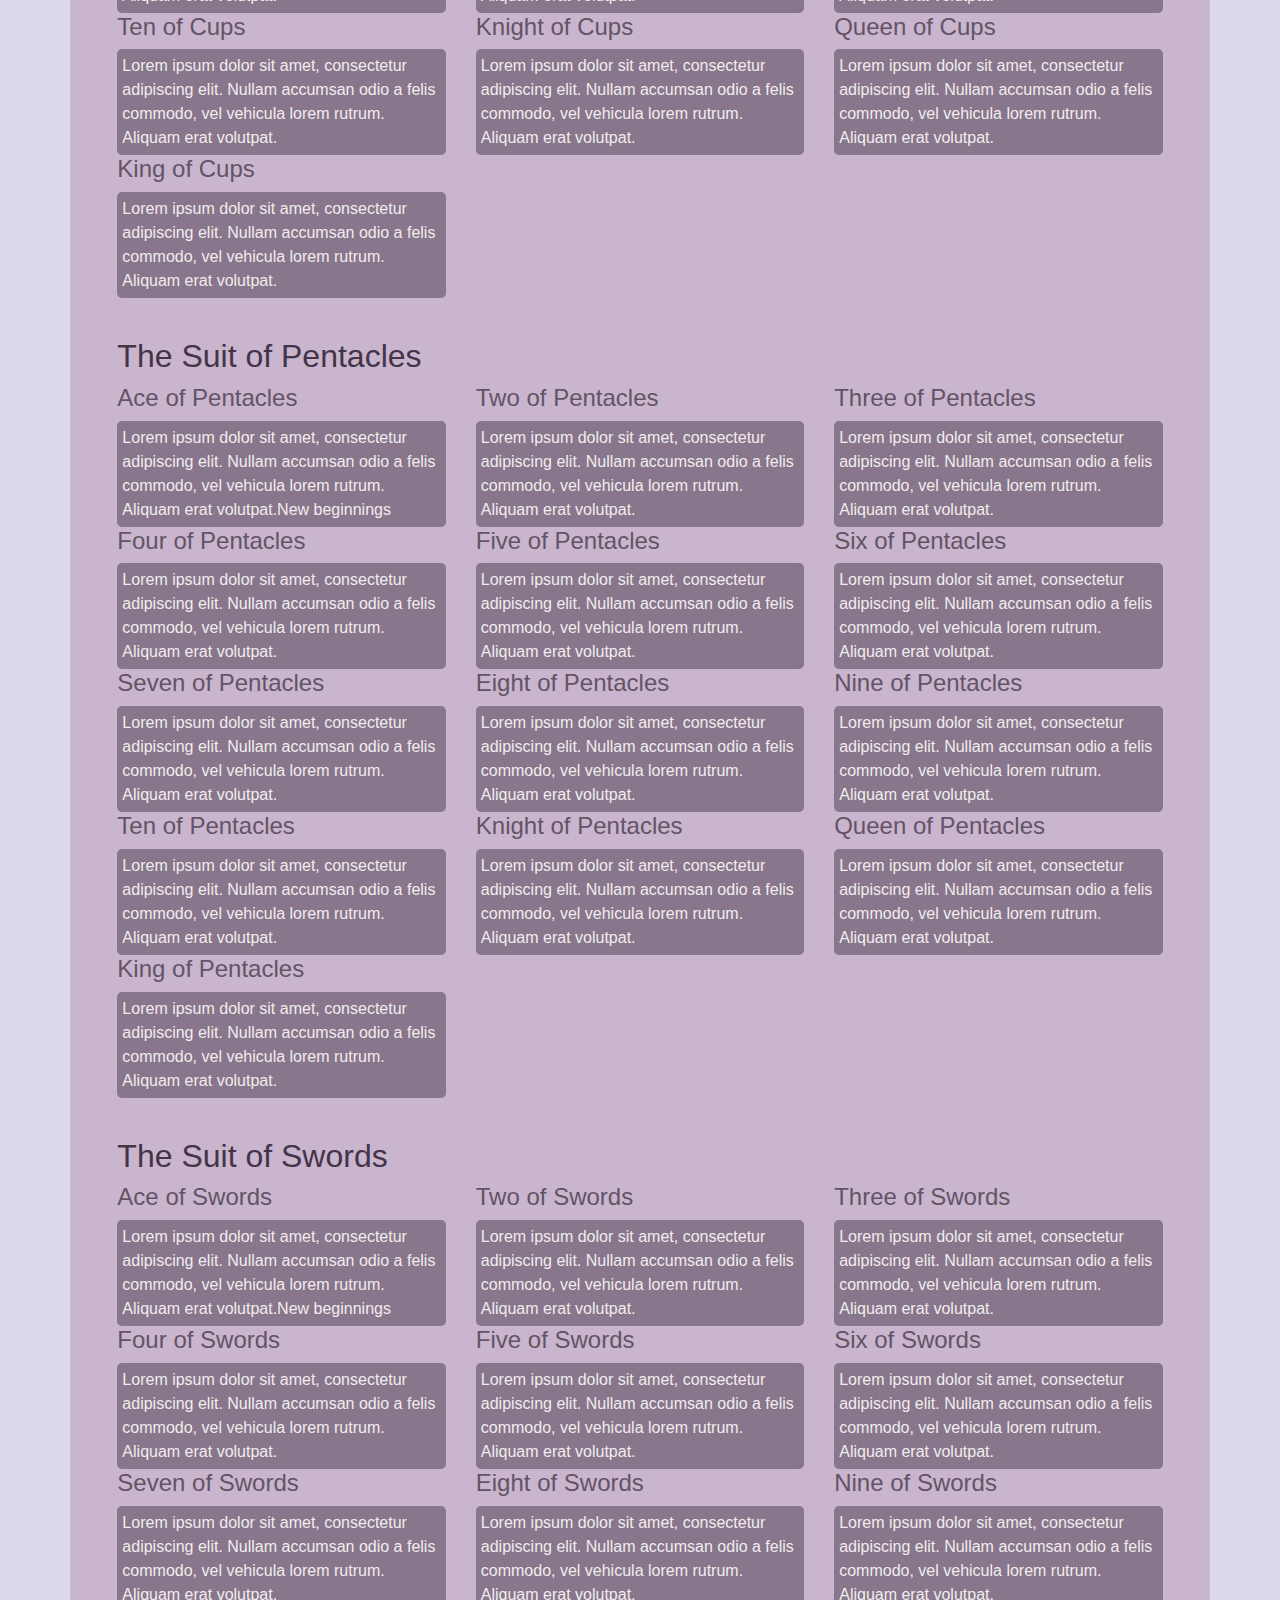
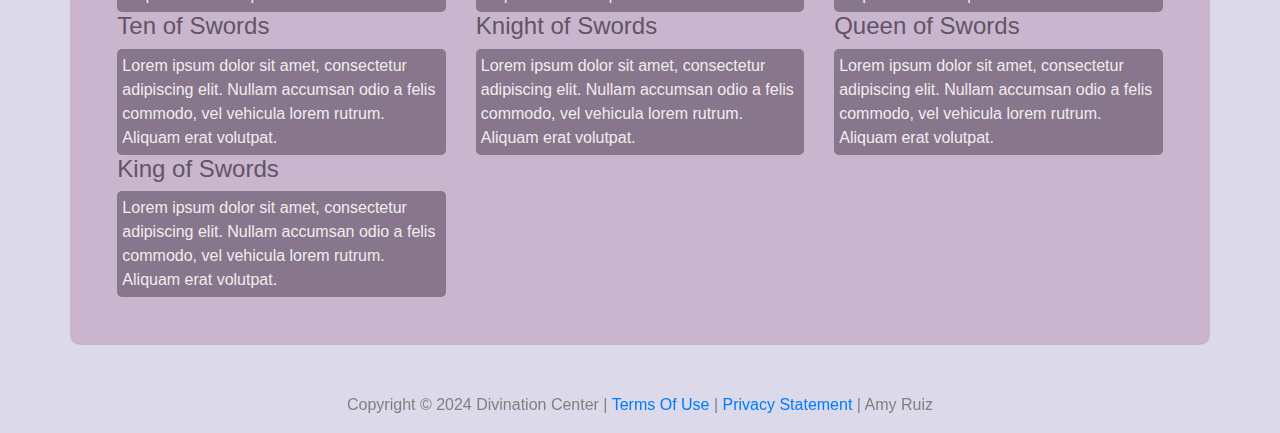
<file: dropdowns/tarot/the suits.html>
<!DOCTYPE html>
<!-- DEVELOPER: Amy Ruiz, IS117-004, Spring 2024 -->

<head>
    <meta charset="UTF-8">
    <meta name="viewport" content="width=device-width, initial-scale=1.0">
    <title>The Suits</title>
    <link rel="shortcut icon" href="../../images/icon.ico">
    <link href="https://maxcdn.bootstrapcdn.com/bootstrap/4.5.2/css/bootstrap.min.css" rel="stylesheet">
    <link href="../../styles/dropdowns.css" rel="stylesheet">
</head>
<html>

<body>
    <!-- Navigation Menu -->
    <nav class="navbar navbar-expand-lg navbar-light bg-light">
        <a class="navbar-brand" href="../../index.html">
            <img src="../../images/divinationcenterlogo.png" alt="Divination Center"
                title="Divination Center - The Core of all Divination Information">
        </a>

        <!-- Hamburger Menu Button -->
        <button class="navbar-toggler" type="button" data-toggle="collapse" data-target="#navbarSupportedContent"
            aria-controls="navbarSupportedContent" aria-expanded="false" aria-label="Toggle navigation">
            <span class="navbar-toggler-icon"></span>
        </button>
        <div class="collapse navbar-collapse" id="navbarSupportedContent">
            <ul class="navbar-nav mr-auto">

                <!-- Home Button -->
                <li class="nav-item">
                    <a class="nav-link" href="../../index.html">Home</a>
                </li>

                <!-- Astrology Dropdown -->
                <li class="nav-item dropdown">
                    <a class="nav-link dropdown-toggle" href="#" id="navbarDropdown1" role="button"
                        data-toggle="dropdown" aria-haspopup="true" aria-expanded="false">
                        Astrology
                    </a>
                    <ul class="dropdown-menu" aria-labelledby="navbarDropdown1">
                        <li><a class="dropdown-item" href="#">How to Get Your Birth Chart</a></li>
                        <li><a class="dropdown-item" href="../astrology/astrology basics.html">Astrology Basics</a></li>
                        <li><a class="dropdown-item" href="#">Advanced Astrology</a></li>
                        <li><a class="dropdown-item" href="#">Different Charts</a></li>
                        <li><a class="dropdown-item" href="#">Personal Observations</a></li>
                        <li><a class="dropdown-item" href="#">Glossary</a></li>
                    </ul>
                </li>

                <!-- Tarot Dropdown -->
                <li class="nav-item dropdown">
                    <a class="nav-link dropdown-toggle" href="#" id="navbarDropdown2" role="button"
                        data-toggle="dropdown" aria-haspopup="true" aria-expanded="false">
                        Tarot
                    </a>
                    <ul class="dropdown-menu" aria-labelledby="navbarDropdown2">
                        <li><a class="dropdown-item" href="../tarot/the suits.html">The Suits</a></li>
                        <li><a class="dropdown-item" href="../tarot/the major arcana.html">The Major Arcana</a></li>
                        <li><a class="dropdown-item" href="#">Spreads</a></li>
                    </ul>
                </li>

                <!-- Numerology Dropdown -->
                <li class="nav-item dropdown">
                    <a class="nav-link dropdown-toggle" href="#" id="navbarDropdown4" role="button"
                        data-toggle="dropdown" aria-haspopup="true" aria-expanded="false">
                        Numerology
                    </a>
                    <ul class="dropdown-menu" aria-labelledby="navbarDropdown4">
                        <li><a class="dropdown-item"
                                href="../numerology/calculating your life path number.html">Calculating Your Life Path
                                Number</a></li>
                        <li><a class="dropdown-item" href="#">Life Path Numbers</a></li>
                        <li><a class="dropdown-item" href="#">Personal Observations</a></li>

                    </ul>
                </li>

                <!-- Crystals Dropdown -->
                <li class="nav-item dropdown">
                    <a class="nav-link dropdown-toggle" href="#" id="navbarDropdown3" role="button"
                        data-toggle="dropdown" aria-haspopup="true" aria-expanded="false">
                        Crystals
                    </a>
                    <ul class="dropdown-menu" aria-labelledby="navbarDropdown3">
                        <li><a class="dropdown-item" href="#">Pink and Peach Crystals</a></li>
                        <li><a class="dropdown-item" href="#">Red and Orange Crystals</a></li>
                        <li><a class="dropdown-item" href="#">Yellow, Cream, and Gold Crystals</a></li>
                    </ul>
                </li>

                <!-- Human Design Chart Dropdown -->
                <li class="nav-item dropdown">
                    <a class="nav-link dropdown-toggle" href="#" id="navbarDropdown5" role="button"
                        data-toggle="dropdown" aria-haspopup="true" aria-expanded="false">
                        Human Design Chart
                    </a>
                    <ul class="dropdown-menu" aria-labelledby="navbarDropdown5">
                        <li><a class="dropdown-item" href="#">How To Get Your Human Design Chart</a></li>
                        <li><a class="dropdown-item" href="#">Interpreting the Chart</a></li>
                        <li><a class="dropdown-item" href="#">Profile Lines</a></li>

                    </ul>
                </li>

                <!-- Matrix Destiny Chart Dropdown -->
                <li class="nav-item dropdown">
                    <a class="nav-link dropdown-toggle" href="#" id="navbarDropdown6" role="button"
                        data-toggle="dropdown" aria-haspopup="true" aria-expanded="false">
                        Matrix Destiny Chart
                    </a>
                    <ul class="dropdown-menu" aria-labelledby="navbarDropdown6">
                        <li><a class="dropdown-item" href="#">How To Get Your Matrix Destiny Chart</a></li>
                        <li><a class="dropdown-item" href="#">Interpreting the Chart</a></li>
                        <li><a class="dropdown-item" href="#">Profile Lines</a></li>
                    </ul>
                </li>

                <!-- About Me -->
                <li class="nav-item">
                    <a class="nav-link" href="../../about me.html">About Me</a>
                </li>

            </ul>
    </nav>
    <hr>
    <!-- End of Navigation Menu -->

    <!--Content-->

    <!--Introduction-->
    <div class="container mt-5">
        <h1>The Suits</h1>
        <p class="lead">Below you will find basic information on all four suits in Tarot, including <a
                href="#thesuitofwands">The Suit of Wands</a>,
            <a href="#thesuitofcups">The Suit of Cups</a>, <a href="#thesuitofpentacles">The Suit of Pentacles</a>, and
            <a href="#thesuitofswords">The Suit of Swords</a>. Each section has information on all the
            minor arcana cards in the tarot deck for each respective suit.
        </p>

        <!--The Suit of Wands-->
        <div class="container mt-5">
            <h2 id="thesuitofwands">The Suit of Wands</h2>
            <div class="row">
                <div class="col-md-4">
                    <h4>Ace of Wands</h4>
                    <p>Lorem ipsum dolor sit amet, consectetur adipiscing elit. Nullam accumsan odio a felis
                    commodo,
                    vel vehicula lorem rutrum. Aliquam erat volutpat.New beginnings </p>
                </div>
                <div class="col-md-4">
                    <h4>Two of Wands</h4>
                    <p>Lorem ipsum dolor sit amet, consectetur adipiscing elit. Nullam accumsan odio a felis
                    commodo,
                    vel vehicula lorem rutrum. Aliquam erat volutpat.</p>
                </div>
                <div class="col-md-4">
                    <h4>Three of Wands</h4>
                    <p>Lorem ipsum dolor sit amet, consectetur adipiscing elit. Nullam accumsan odio a felis
                    commodo,
                    vel vehicula lorem rutrum. Aliquam erat volutpat.</p>
                </div>
                <div class="col-md-4">
                    <h4>Four of Wands</h4>
                    <p>Lorem ipsum dolor sit amet, consectetur adipiscing elit. Nullam accumsan odio a felis
                    commodo,
                    vel vehicula lorem rutrum. Aliquam erat volutpat.</p>
                </div>
                <div class="col-md-4">
                    <h4>Five of Wands</h4>
                    <p>Lorem ipsum dolor sit amet, consectetur adipiscing elit. Nullam accumsan odio a felis
                    commodo,
                    vel vehicula lorem rutrum. Aliquam erat volutpat.</p>
                </div>
                <div class="col-md-4">
                    <h4>Six of Wands</h4>
                    <p>Lorem ipsum dolor sit amet, consectetur adipiscing elit. Nullam accumsan odio a felis
                    commodo,
                    vel vehicula lorem rutrum. Aliquam erat volutpat.</p>
                </div>
                <div class="col-md-4">
                    <h4>Seven of Wands</h4>
                    <p>Lorem ipsum dolor sit amet, consectetur adipiscing elit. Nullam accumsan odio a felis
                    commodo,
                    vel vehicula lorem rutrum. Aliquam erat volutpat.</p>
                </div>
                <div class="col-md-4">
                    <h4>Eight of Wands</h4>
                    <p>Lorem ipsum dolor sit amet, consectetur adipiscing elit. Nullam accumsan odio a felis
                    commodo,
                    vel vehicula lorem rutrum. Aliquam erat volutpat.</p>
                </div>
                <div class="col-md-4">
                    <h4>Nine of Wands</h4>
                    <p>Lorem ipsum dolor sit amet, consectetur adipiscing elit. Nullam accumsan odio a felis
                    commodo,
                    vel vehicula lorem rutrum. Aliquam erat volutpat.</p>
                </div>
                <div class="col-md-4">
                    <h4>Ten of Wands</h4>
                    <p>Lorem ipsum dolor sit amet, consectetur adipiscing elit. Nullam accumsan odio a felis
                    commodo,
                    vel vehicula lorem rutrum. Aliquam erat volutpat.</p>
                </div>
                <div class="col-md-4">
                    <h4>Knight of Wands</h4>
                    <p>Lorem ipsum dolor sit amet, consectetur adipiscing elit. Nullam accumsan odio a felis
                    commodo,
                    vel vehicula lorem rutrum. Aliquam erat volutpat.</p>
                </div>
                <div class="col-md-4">
                    <h4>Queen of Wands</h4>
                    <p>Lorem ipsum dolor sit amet, consectetur adipiscing elit. Nullam accumsan odio a felis
                    commodo,
                    vel vehicula lorem rutrum. Aliquam erat volutpat.</p>
                </div>
                <div class="col-md-4">
                    <h4>King of Wands</h4>
                    <p>Lorem ipsum dolor sit amet, consectetur adipiscing elit. Nullam accumsan odio a felis
                    commodo,
                    vel vehicula lorem rutrum. Aliquam erat volutpat.</p>
                </div>
            </div>
        </div>

        <!--The Suit of Cups-->
        <div class="container mt-5">
            <h2 id="thesuitofcups">The Suit of Cups</h2>
            <div class="row">
                <div class="col-md-4">
                    <h4>Ace of Cups</h4>
                    <p>Lorem ipsum dolor sit amet, consectetur adipiscing elit. Nullam accumsan odio a felis
                    commodo,
                    vel vehicula lorem rutrum. Aliquam erat volutpat.New beginnings </p>
                </div>
                <div class="col-md-4">
                    <h4>Two of Cups</h4>
                    <p>Lorem ipsum dolor sit amet, consectetur adipiscing elit. Nullam accumsan odio a felis
                    commodo,
                    vel vehicula lorem rutrum. Aliquam erat volutpat.</p>
                </div>
                <div class="col-md-4">
                    <h4>Three of Cups</h4>
                    <p>Lorem ipsum dolor sit amet, consectetur adipiscing elit. Nullam accumsan odio a felis
                    commodo,
                    vel vehicula lorem rutrum. Aliquam erat volutpat.</p>
                </div>
                <div class="col-md-4">
                    <h4>Four of Cups</h4>
                    <p>Lorem ipsum dolor sit amet, consectetur adipiscing elit. Nullam accumsan odio a felis
                    commodo,
                    vel vehicula lorem rutrum. Aliquam erat volutpat.</p>
                </div>
                <div class="col-md-4">
                    <h4>Five of Cups</h4>
                    <p>Lorem ipsum dolor sit amet, consectetur adipiscing elit. Nullam accumsan odio a felis
                    commodo,
                    vel vehicula lorem rutrum. Aliquam erat volutpat.</p>
                </div>
                <div class="col-md-4">
                    <h4>Six of Cups</h4>
                    <p>Lorem ipsum dolor sit amet, consectetur adipiscing elit. Nullam accumsan odio a felis
                    commodo,
                    vel vehicula lorem rutrum. Aliquam erat volutpat.</p>
                </div>
                <div class="col-md-4">
                    <h4>Seven of Cups</h4>
                    <p>Lorem ipsum dolor sit amet, consectetur adipiscing elit. Nullam accumsan odio a felis
                    commodo,
                    vel vehicula lorem rutrum. Aliquam erat volutpat.</p>
                </div>
                <div class="col-md-4">
                    <h4>Eight of Cups</h4>
                    <p>Lorem ipsum dolor sit amet, consectetur adipiscing elit. Nullam accumsan odio a felis
                    commodo,
                    vel vehicula lorem rutrum. Aliquam erat volutpat.</p>
                </div>
                <div class="col-md-4">
                    <h4>Nine of Cups</h4>
                    <p>Lorem ipsum dolor sit amet, consectetur adipiscing elit. Nullam accumsan odio a felis
                    commodo,
                    vel vehicula lorem rutrum. Aliquam erat volutpat.</p>
                </div>
                <div class="col-md-4">
                    <h4>Ten of Cups</h4>
                    <p>Lorem ipsum dolor sit amet, consectetur adipiscing elit. Nullam accumsan odio a felis
                    commodo,
                    vel vehicula lorem rutrum. Aliquam erat volutpat.</p>
                </div>
                <div class="col-md-4">
                    <h4>Knight of Cups</h4>
                    <p>Lorem ipsum dolor sit amet, consectetur adipiscing elit. Nullam accumsan odio a felis
                    commodo,
                    vel vehicula lorem rutrum. Aliquam erat volutpat.</p>
                </div>
                <div class="col-md-4">
                    <h4>Queen of Cups</h4>
                    <p>Lorem ipsum dolor sit amet, consectetur adipiscing elit. Nullam accumsan odio a felis
                    commodo,
                    vel vehicula lorem rutrum. Aliquam erat volutpat.</p>
                </div>
                <div class="col-md-4">
                    <h4>King of Cups</h4>
                    <p>Lorem ipsum dolor sit amet, consectetur adipiscing elit. Nullam accumsan odio a felis
                    commodo,
                    vel vehicula lorem rutrum. Aliquam erat volutpat.</p>
                </div>
            </div>
        </div>

        <!--The Suit of Pentacles-->
        <div class="container mt-5">
            <h2 id="thesuitofpentacles">The Suit of Pentacles</h2>
            <div class="row">
                <div class="col-md-4">
                    <h4>Ace of Pentacles</h4>
                    <p>Lorem ipsum dolor sit amet, consectetur adipiscing elit. Nullam accumsan odio a felis
                    commodo,
                    vel vehicula lorem rutrum. Aliquam erat volutpat.New beginnings </p>
                </div>
                <div class="col-md-4">
                    <h4>Two of Pentacles</h4>
                    <p>Lorem ipsum dolor sit amet, consectetur adipiscing elit. Nullam accumsan odio a felis
                    commodo,
                    vel vehicula lorem rutrum. Aliquam erat volutpat.</p>
                </div>
                <div class="col-md-4">
                    <h4>Three of Pentacles</h4>
                    <p>Lorem ipsum dolor sit amet, consectetur adipiscing elit. Nullam accumsan odio a felis
                    commodo,
                    vel vehicula lorem rutrum. Aliquam erat volutpat.</p>
                </div>
                <div class="col-md-4">
                    <h4>Four of Pentacles</h4>
                    <p>Lorem ipsum dolor sit amet, consectetur adipiscing elit. Nullam accumsan odio a felis
                    commodo,
                    vel vehicula lorem rutrum. Aliquam erat volutpat.</p>
                </div>
                <div class="col-md-4">
                    <h4>Five of Pentacles</h4>
                    <p>Lorem ipsum dolor sit amet, consectetur adipiscing elit. Nullam accumsan odio a felis
                    commodo,
                    vel vehicula lorem rutrum. Aliquam erat volutpat.</p>
                </div>
                <div class="col-md-4">
                    <h4>Six of Pentacles</h4>
                    <p>Lorem ipsum dolor sit amet, consectetur adipiscing elit. Nullam accumsan odio a felis
                    commodo,
                    vel vehicula lorem rutrum. Aliquam erat volutpat.</p>
                </div>
                <div class="col-md-4">
                    <h4>Seven of Pentacles</h4>
                    <p>Lorem ipsum dolor sit amet, consectetur adipiscing elit. Nullam accumsan odio a felis
                    commodo,
                    vel vehicula lorem rutrum. Aliquam erat volutpat.</p>
                </div>
                <div class="col-md-4">
                    <h4>Eight of Pentacles</h4>
                    <p>Lorem ipsum dolor sit amet, consectetur adipiscing elit. Nullam accumsan odio a felis
                    commodo,
                    vel vehicula lorem rutrum. Aliquam erat volutpat.</p>
                </div>
                <div class="col-md-4">
                    <h4>Nine of Pentacles</h4>
                    <p>Lorem ipsum dolor sit amet, consectetur adipiscing elit. Nullam accumsan odio a felis
                    commodo,
                    vel vehicula lorem rutrum. Aliquam erat volutpat.</p>
                </div>
                <div class="col-md-4">
                    <h4>Ten of Pentacles</h4>
                    <p>Lorem ipsum dolor sit amet, consectetur adipiscing elit. Nullam accumsan odio a felis
                    commodo,
                    vel vehicula lorem rutrum. Aliquam erat volutpat.</p>
                </div>
                <div class="col-md-4">
                    <h4>Knight of Pentacles</h4>
                    <p>Lorem ipsum dolor sit amet, consectetur adipiscing elit. Nullam accumsan odio a felis
                    commodo,
                    vel vehicula lorem rutrum. Aliquam erat volutpat.</p>
                </div>
                <div class="col-md-4">
                    <h4>Queen of Pentacles</h4>
                    <p>Lorem ipsum dolor sit amet, consectetur adipiscing elit. Nullam accumsan odio a felis
                    commodo,
                    vel vehicula lorem rutrum. Aliquam erat volutpat.</p>
                </div>
                <div class="col-md-4">
                    <h4>King of Pentacles</h4>
                    <p>Lorem ipsum dolor sit amet, consectetur adipiscing elit. Nullam accumsan odio a felis
                    commodo,
                    vel vehicula lorem rutrum. Aliquam erat volutpat.</p>
                </div>
            </div>
        </div>

        <!--The Suit of Swords-->
        <div class="container mt-5">
            <h2 id="thesuitofswords">The Suit of Swords</h2>
            <div class="row">
                <div class="col-md-4">
                    <h4>Ace of Swords</h4>
                    <p>Lorem ipsum dolor sit amet, consectetur adipiscing elit. Nullam accumsan odio a felis
                    commodo,
                    vel vehicula lorem rutrum. Aliquam erat volutpat.New beginnings </p>
                </div>
                <div class="col-md-4">
                    <h4>Two of Swords</h4>
                    <p>Lorem ipsum dolor sit amet, consectetur adipiscing elit. Nullam accumsan odio a felis
                    commodo,
                    vel vehicula lorem rutrum. Aliquam erat volutpat.</p>
                </div>
                <div class="col-md-4">
                    <h4>Three of Swords</h4>
                    <p>Lorem ipsum dolor sit amet, consectetur adipiscing elit. Nullam accumsan odio a felis
                    commodo,
                    vel vehicula lorem rutrum. Aliquam erat volutpat.</p>
                </div>
                <div class="col-md-4">
                    <h4>Four of Swords</h4>
                    <p>Lorem ipsum dolor sit amet, consectetur adipiscing elit. Nullam accumsan odio a felis
                    commodo,
                    vel vehicula lorem rutrum. Aliquam erat volutpat.</p>
                </div>
                <div class="col-md-4">
                    <h4>Five of Swords</h4>
                    <p>Lorem ipsum dolor sit amet, consectetur adipiscing elit. Nullam accumsan odio a felis
                    commodo,
                    vel vehicula lorem rutrum. Aliquam erat volutpat.</p>
                </div>
                <div class="col-md-4">
                    <h4>Six of Swords</h4>
                    <p>Lorem ipsum dolor sit amet, consectetur adipiscing elit. Nullam accumsan odio a felis
                    commodo,
                    vel vehicula lorem rutrum. Aliquam erat volutpat.</p>
                </div>
                <div class="col-md-4">
                    <h4>Seven of Swords</h4>
                    <p>Lorem ipsum dolor sit amet, consectetur adipiscing elit. Nullam accumsan odio a felis
                    commodo,
                    vel vehicula lorem rutrum. Aliquam erat volutpat.</p>
                </div>
                <div class="col-md-4">
                    <h4>Eight of Swords</h4>
                    <p>Lorem ipsum dolor sit amet, consectetur adipiscing elit. Nullam accumsan odio a felis
                    commodo,
                    vel vehicula lorem rutrum. Aliquam erat volutpat.</p>
                </div>
                <div class="col-md-4">
                    <h4>Nine of Swords</h4>
                    <p>Lorem ipsum dolor sit amet, consectetur adipiscing elit. Nullam accumsan odio a felis
                    commodo,
                    vel vehicula lorem rutrum. Aliquam erat volutpat.</p>
                </div>
                <div class="col-md-4">
                    <h4>Ten of Swords</h4>
                    <p>Lorem ipsum dolor sit amet, consectetur adipiscing elit. Nullam accumsan odio a felis
                    commodo,
                    vel vehicula lorem rutrum. Aliquam erat volutpat.</p>
                </div>
                <div class="col-md-4">
                    <h4>Knight of Swords</h4>
                    <p>Lorem ipsum dolor sit amet, consectetur adipiscing elit. Nullam accumsan odio a felis
                    commodo,
                    vel vehicula lorem rutrum. Aliquam erat volutpat.</p>
                </div>
                <div class="col-md-4">
                    <h4>Queen of Swords</h4>
                    <p>Lorem ipsum dolor sit amet, consectetur adipiscing elit. Nullam accumsan odio a felis
                    commodo,
                    vel vehicula lorem rutrum. Aliquam erat volutpat.</p>
                </div>
                <div class="col-md-4">
                    <h4>King of Swords</h4>
                    <p>Lorem ipsum dolor sit amet, consectetur adipiscing elit. Nullam accumsan odio a felis
                    commodo,
                    vel vehicula lorem rutrum. Aliquam erat volutpat.</p>
                </div>
            </div>
        </div>
    </div>
    <!--End of Content-->

    <footer class="text-center mt-5">
        <p>Copyright © 2024 Divination Center | <a href="#">Terms Of Use</a> | <a href="#">Privacy Statement</a> | Amy
            Ruiz</p>
    </footer>

    <!-- JavaScript libraries -->
    <script src="https://ajax.googleapis.com/ajax/libs/jquery/3.5.1/jquery.min.js"></script>
    <script src="https://cdnjs.cloudflare.com/ajax/libs/popper.js/1.16.0/umd/popper.min.js"></script>
    <script src="https://maxcdn.bootstrapcdn.com/bootstrap/4.5.2/js/bootstrap.min.js"></script>

</body>

</html>
</file>
<file: styles/main.css>
/*DEVELOPER: Amy Ruiz, IS117-004, Spring 2024*/


.introduction {
    text-align: center;
}

.container {
    width: 80%; 
    margin: 0 auto;
}


/* Main */
body {
    background-color: #DCDAEA;
}

hr {
    border-color: #DCDAEA;
}

/* Navigation Bar Colors*/
.navbar {
    background-color: #BCABC9;
    color: grey;
}

.navbar-nav .nav-link {
    color: grey;
}

.dropdown-menu {
    background-color: #E4D1E7;
}

.dropdown-item {
    color: rgb(108, 65, 116) !important;
}

/* Two-tier navigation */
.dropdown-submenu {
    position: relative;
}

.dropdown-submenu .dropdown-menu {
    top: 0;
    left: 100%;
    margin-top: -1px;
}

/* About Me */
h1 {
  color: #41324e;
}


h2 {
    color: #655276;
}

p h5 {
    color: #655276;
}

p {
    color: rgb(64, 46, 81);
}



/* Cards */
.card-title {
    color: #40334c;
}

.card {
    background-color: #E4D1E7;
    margin: 10px;
 }

/* Media query for responsiveness */
@media (max-width: 767px) {
    .dropdown-submenu .dropdown-menu {
        position: static;
        margin-top: 0;
        width: auto;
        display: none;
        box-shadow: none;
    }

    .dropdown-submenu:hover .dropdown-menu {
        display: block;
    }
}

/*Footer*/
footer p {
    position: sticky;
    bottom: 0;
    color: grey;
}
</file>
<file: styles/dropdowns.css>
/* Global Styles */

body {
    background-color: #DCDAEA;
}

hr {
    border-color: #DCDAEA;
}

.navbar {
    background-color: #BCABC9;
    color: grey;
}

.navbar-nav .nav-link {
    color: grey;
}

.dropdown-menu {
    background-color: #E4D1E7;
}

.dropdown-item {
    color: rgb(108, 65, 116) !important;
}

.container {
    background-color: #C9B5CE;
    padding: 2%; 
    margin-top: 2%; 
    border-radius: 10px;
}


/* Specific Styles for the Introduction */
.container h1, .container h2 {
    color: #443447;
}

.container h2 {
    margin-top: -5%;
}

.container h1 {
    text-align: center;
}

.container h4 {
    color:#625465;
}



p {
    color: rgb(241, 237, 237);
}

ol {
    color:#625465;
}

.lead a {
    color: #443447;
}

/* Information underneath div and header elements */

.col-md-4 p {
    background-color:#88768c;
    margin: 0px;
    padding: 5px;
    border-radius: 5px;
}

.col-md-5 p {
    background-color:#88768c;
    margin: 0px;
    padding: 5px;
    border-radius: 5px;
}

ol {
    background-color: #88768c; 
    border-radius: 10px; 
}

ol li {
    padding: 1%; 
    margin-bottom: 1%; 
    color: white;
}


/*Footer*/
footer p {
    position: sticky;
    bottom: 0;
    color: grey;
}
</file>
